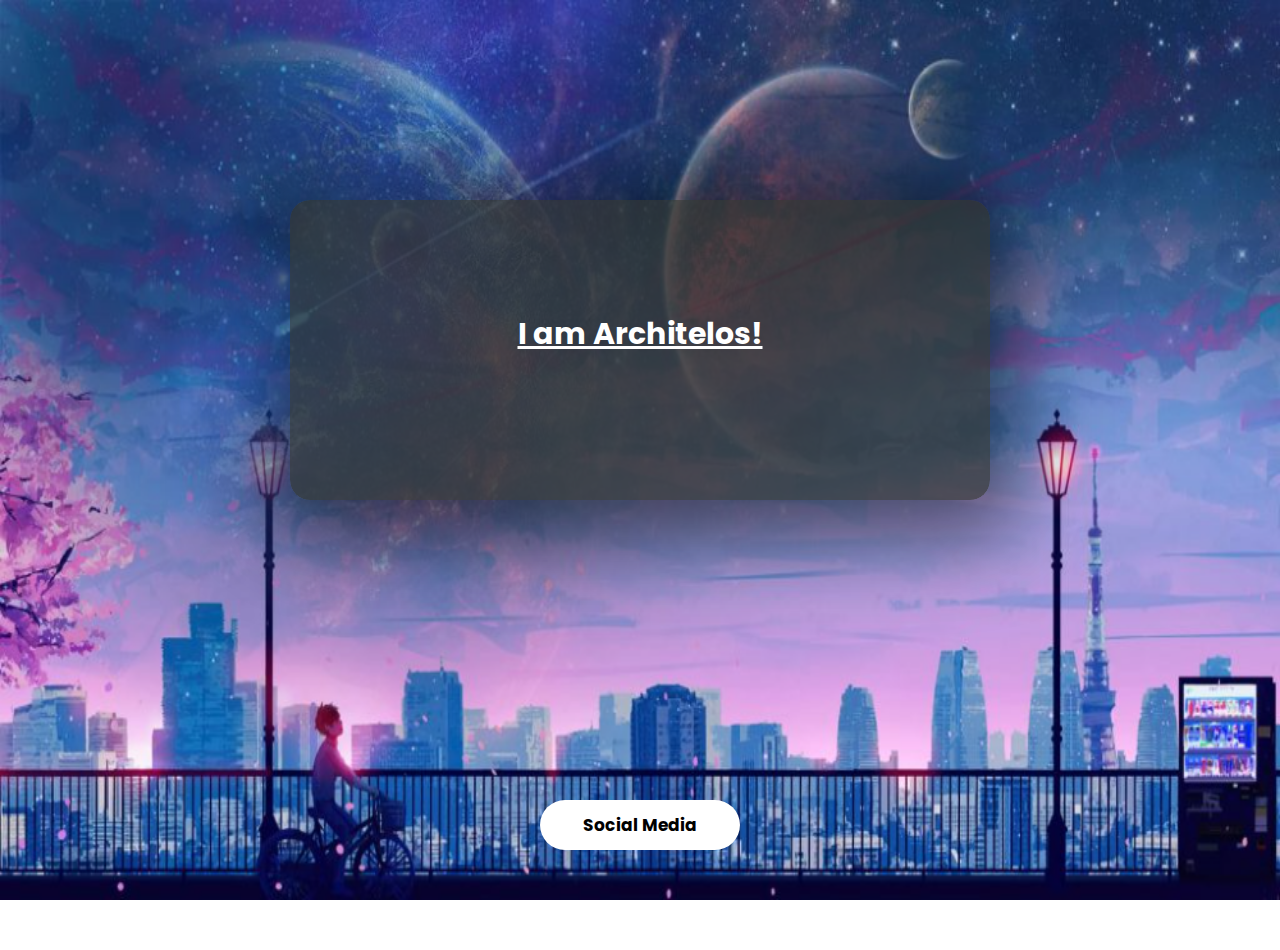
<file: index.html>
<!DOCTYPE html>
<html lang="en">
<head>
    <meta charset="UTF-8">
    <meta http-equiv="X-UA-Compatible" content="IE=edge">
    <meta name="viewport" content="width=device-width, initial-scale=1.0">
    <title>Architelos's Website</title>
    <link rel="stylesheet" href="style.css">
</head>
<body>
    <div id="overlay-container">
        <div id="overlay-pass-container">
            <p id="heading">I am Architelos!</p>
            <p id="content"></p>
        </div>
    </div>

    <button id="social-media-button">Social Media</button>

    <script src="script.js"></script>
</body>
</html>
</file>
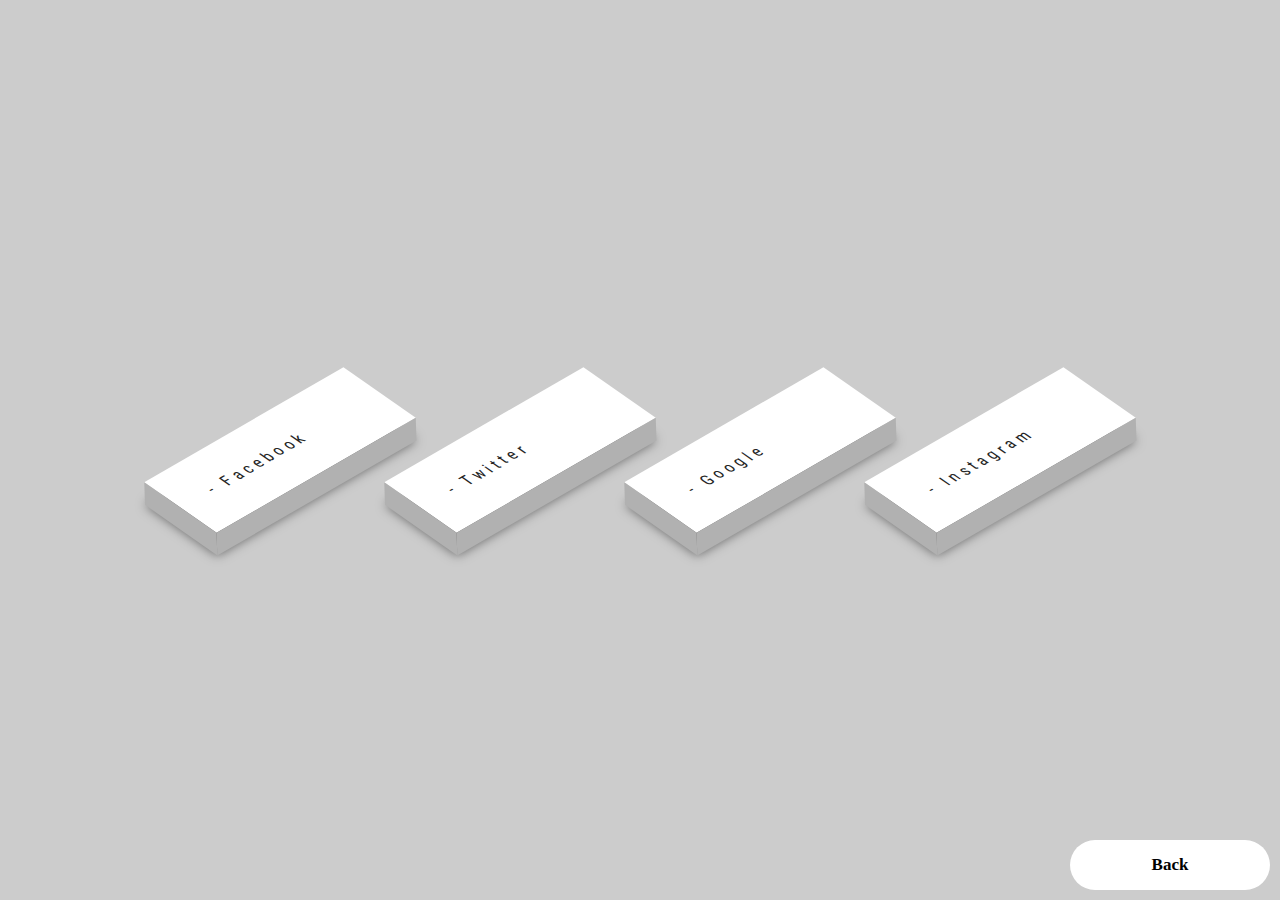
<file: social-media/index.html>
<!DOCTYPE html>
<html lang="en">
<head>
    <meta charset="UTF-8">
    <meta http-equiv="X-UA-Compatible" content="IE=edge">
    <meta name="viewport" content="width=device-width, initial-scale=1.0">
    <link rel="stylesheet" href="style.css">
    <title>Architelos's Website</title>
</head>
<body>
  <style>
    @import url('https://fonts.googleapis.com/css?family=Roboto+Condensed:300,400');
    </style>
    <ul>
      <li>
        <a href="#">
          <i class="fa fa-facebook" aria-hidden="true"></i>
          <span> - Facebook</span>
        </a>
      </li>
      <li>
        <a href="#">
          <i class="fa fa-twitter" aria-hidden="true"></i>
          <span> - Twitter</span>
        </a>
      </li>
      <li>
        <a href="#">
          <i class="fa fa-google-plus" aria-hidden="true"></i>
          <span> - Google</span>
        </a>
      </li>
      <li>
        <a href="#">
          <i class="fa fa-instagram" aria-hidden="true"></i>
          <span> - Instagram</span>
        </a>
      </li>
    </ul>

      
    <button id="back-button">Back</button>
    
    <script>
      const backButton = document.getElementById('back-button');
      backButton.addEventListener('click', e => {
        window.location.replace('/');
      })
    </script>
</body>
</html>
</file>
<file: style.css>
@import url('https://fonts.googleapis.com/css2?family=Poppins:wght@200&display=swap');

body {
    margin: 0;
    padding: 0;
    box-sizing: border-box;
    background-image: url('./background.png');
    background-repeat: no-repeat;
    background-size: 100vw 100vh;
    display: flex;
    flex-direction: column;
    align-items: center;
    justify-content: space-around;
    position: absolute;
    bottom: 50px;
}
#overlay-container {
    height: 100vh;
    width: 100vw;
    display: flex;
    flex-direction: column;
    align-items: center;
    justify-content: space-around;
}
#overlay-pass-container {
    height: 300px;
    width: 700px;
    border-radius: 20px;
    background-color: rgba(45, 48, 43, 0.75);
    box-shadow: 0 10px 80px 30px rgba(0, 0, 0, 0.5);
    display: flex;
    flex-direction: column;
    align-items: center;
    justify-content: center;
}
#heading {
    font-weight: bold;
    font-family: Poppins;
    font-size: 30px;
    color: white;
    text-decoration: underline;
}
#social-media-button {
    height: 50px;
    width: 200px;
    border-radius: 30px;
    background-color: white;
    color: black;
    font-family: Poppins;
    font-weight: bold;
    font-size: 17px;
    border: none;
    cursor: pointer;
    transition: 100ms ease-in-out;
    display: flex;
    flex-direction: column;
    align-items: center;
    justify-content: space-around;
}
#social-media-button:hover {
    color: rgb(59, 59, 255);
    box-shadow: 0px 0px 100px 10px rgba(0, 0, 0, 0.5);
}


@media all and (max-width: 1000px) {
    .overlay-heading {
        font-size: 45px;
    }    
    #overlay-pass-container {
        height: 250px;
        width: 583.3333325px;
    }
} 
@media all and (max-width: 700px) {
    .overlay-heading {
        font-size: 35px;
    }   
    #overlay-pass-container {
        height: 220px;
        width: 513.3326px;
    } 
    body {
        background-image: url('./background-m.jpg');
    }
    #heading {
        font-size: 25px;
    }
} 
@media all and (max-width: 600px) {
    #overlay-pass-container {
        height: 180px;
        width: 419.994px;
    } 
    #heading {
        font-size: 20px;
    }
} 
@media all and (max-width: 480px) {
    #overlay-pass-container {
        height: 150px;
        width: 349.995px;
    } 
    #heading {
        font-size: 16px;
    }
} 
@media all and (max-width: 410px) {
    .overlay-heading {
        font-size: 30px;
    }    
    #overlay-pass-container {
        height: 120px;
        width: 279.6px;
    } 
}
</file>
<file: social-media/style.css>
body {
  margin:0;
  padding:0;
  background:#ccc;
  font-family: 'Roboto Condensed', sans-serif;

}

ul {
  position:absolute;
  top:50%;
  left:50%;
  transform:translate(-50%, -50%);
  display:flex;
  margin:0;
  padding:0;
}

ul li {
  list-style:none;
  margin:0 5px;
}

ul li a .fa {
  font-size: 40px;
  color: #262626;
  line-height:80px;
  transition: .5s;
  padding-right: 14px;
}

ul li a span {
  padding:0;
  margin:0;
  position:absolute;
  top: 30px;
  color: #262626;
  letter-spacing: 4px;
  transition: .5s;
}

ul li a {
  text-decoration: none;
  display:absolute;
  display:block;
  width:210px;
  height:80px;
  background: #fff;
  text-align:left;
  padding-left: 20px;
  transform: rotate(-30deg) skew(25deg) translate(0,0);
  transition:.5s;
  box-shadow: -20px 20px 10px rgba(0,0,0,.5);
}
ul li a:before {
  content: '';
  position: absolute;
  top:10px;
  left:-20px;
  height:100%;
  width:20px;
  background: #b1b1b1;
  transform: .5s;
  transform: rotate(0deg) skewY(-45deg);
}
ul li a:after {
  content: '';
  position: absolute;
  bottom:-20px;
  left:-10px;
  height:20px;
  width:100%;
  background: #b1b1b1;
  transform: .5s;
  transform: rotate(0deg) skewX(-45deg);
}

ul li a:hover {
  transform: rotate(-30deg) skew(25deg) translate(20px,-15px);
  box-shadow: -50px 50px 50px rgba(0,0,0,.5);
}

ul li:hover .fa {
  color:#fff;
}

ul li:hover span {
  color:#fff;
}

ul li:hover:nth-child(1) a{
  background: #3b5998;
}
ul li:hover:nth-child(1) a:before{
  background: #365492;
}
ul li:hover:nth-child(1) a:after{
  background: #4a69ad;
}

ul li:hover:nth-child(2) a{
  background: #00aced;
}
ul li:hover:nth-child(2) a:before{
  background: #097aa5;
}
ul li:hover:nth-child(2) a:after{
  background: #53b9e0;
}

ul li:hover:nth-child(3) a{
  background: #dd4b39;
}
ul li:hover:nth-child(3) a:before{
  background: #b33a2b;
}
ul li:hover:nth-child(3) a:after{
  background: #e66a5a;
}

ul li:hover:nth-child(4) a{
  background: #e4405f;
}
ul li:hover:nth-child(4) a:before{
  background: #d81c3f;
}
ul li:hover:nth-child(4) a:after{
  background: #e46880;
}

#back-button {
  position: absolute;
  bottom: 10px;
  right: 10px;
  height: 50px;
  width: 200px;
  border-radius: 30px;
  background-color: white;
  color: black;
  font-family: Poppins;
  font-weight: bold;
  font-size: 17px;
  border: none;
  cursor: pointer;
  transition: 100ms ease-in-out;
  display: flex;
  flex-direction: column;
  align-items: center;
  justify-content: space-around;
}
#back-button:hover {
  color: rgb(59, 59, 255);
  box-shadow: 0px 0px 100px 10px rgba(0, 0, 0, 0.5);
}
</file>
